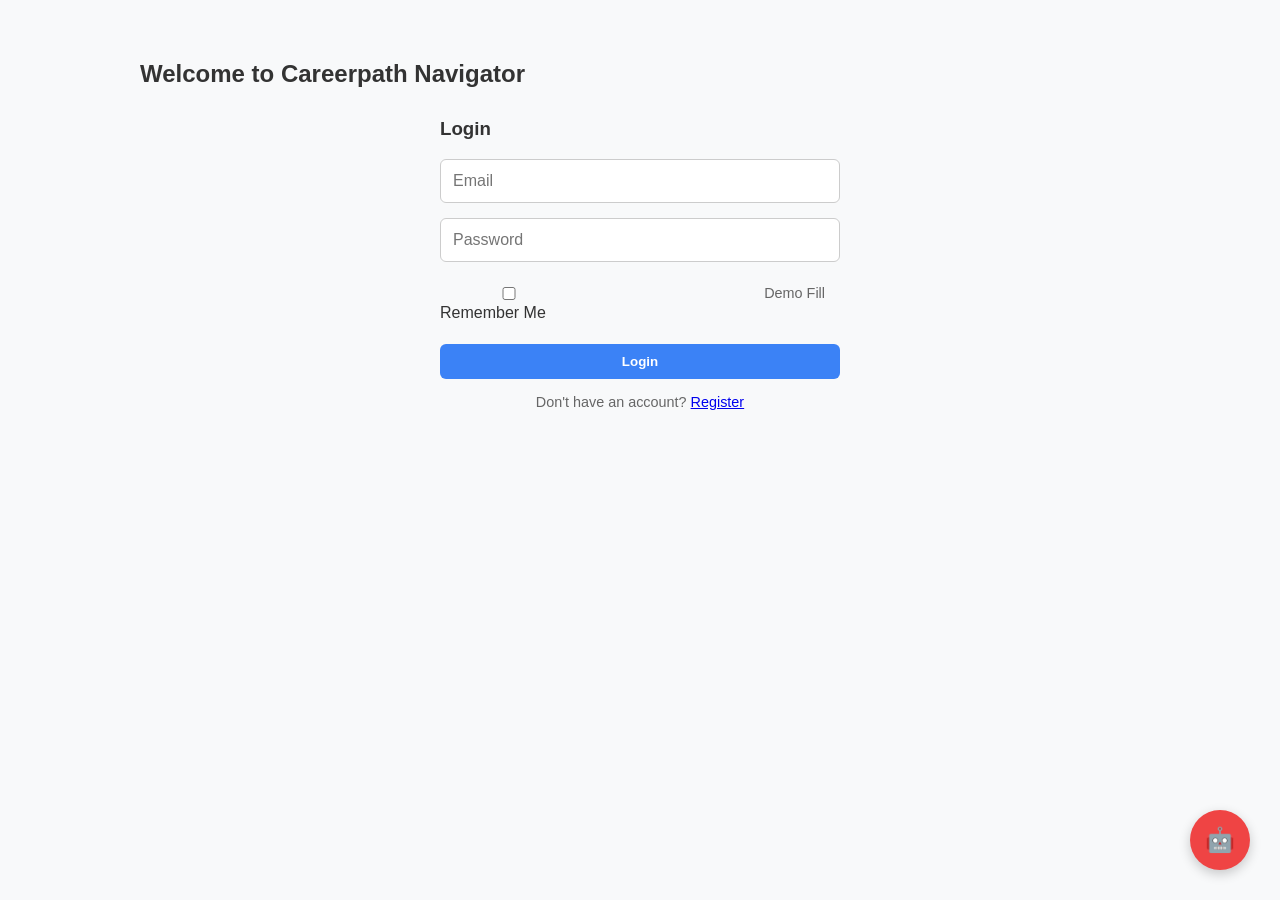
<file: index.html>
<!DOCTYPE html>
<html lang="en">
<head>
    <meta charset="UTF-8" />
    <meta name="viewport" content="width=device-width, initial-scale=1.0"/>
    <title>CareerPath Navigator</title>
    <link rel="stylesheet" href="styles.css">
</head>
<body>

    <div id="topbar" class="topbar">
        <div style="font-size: 1.4em; font-weight: 700;">Careerpath Navigator</div>
        <div class="nav-links">
            <span id="userGreeting" style="margin-right: 15px;">Hi, Guest</span>
            <button id="nav_careers">Careers (LKG to Role)</button>
            <button id="nav_depths">In Depths (Specialization)</button>
            <button id="nav_roadmaps">Roadmaps (Flowcharts)</button>
            <button id="nav_quiz">Quiz</button>
            <button id="nav_dashboard">Dashboard</button>
            <button id="nav_profile">Profile & Resume</button>
            <button id="logoutBtn">Logout</button>
        </div>
    </div>

    <div id="page_auth" class="page-container active">
        <h2>Welcome to Careerpath Navigator</h2>
        <div style="max-width: 400px; margin: 30px auto;">
            <div id="formLogin">
                <h3>Login</h3>
                <div class="form-group"><input type="email" id="login_email" placeholder="Email" required></div>
                <div class="form-group"><input type="password" id="login_pass" placeholder="Password" required></div>
                <div class="form-group" style="display:flex; justify-content:space-between; align-items:center;">
                    <label><input type="checkbox" id="login_remember"> Remember Me</label>
                    <button id="demoFill" class="small btn-back" style="border:none;">Demo Fill</button>
                </div>
                <button id="btnLogin" class="btn" style="width: 100%; margin-bottom: 15px;">Login</button>
                <div class="small" style="text-align: center;">Don't have an account? <a href="#" id="showRegisterLink">Register</a></div>
            </div>
            <div id="formRegister" style="display:none;">
                <h3>Register</h3>
                <div class="form-group"><input type="text" id="reg_name" placeholder="Name" required></div>
                <div class="form-group"><input type="email" id="reg_email" placeholder="Email" required></div>
                <div class="form-group"><input type="password" id="reg_pass" placeholder="Password" required></div>
                <div class="form-group"><label><input type="checkbox" id="reg_remember"> Remember Me</label></div>
                <button id="btnRegister" class="btn" style="width: 100%; margin-bottom: 15px;">Register</button>
                <div class="small" style="text-align: center;">Already have an account? <a href="#" id="showLoginLink">Login</a></div>
            </div>
        </div>
    </div>

    <div id="page_welcome" class="page-container" style="text-align: center;">
        <h2 id="welcomeTitle" style="font-size: 2em; color: #3b82f6;">Welcome!</h2>
        <p id="welcomeSub" style="font-size: 1.2em;">Let's find your perfect career path.</p>
        <div class="panel" style="margin: 40px auto; max-width: 500px;">
            <p style="font-size: 1.1em; font-weight: bold; margin-bottom: 20px;">Start with our quick assessment to get personalized recommendations:</p>
            <button id="btnQuizYes" class="btn" style="margin: 10px;">Start 5-Minute Quiz</button>
            <button id="btnQuizNo" class="btn-back" style="margin: 10px;">Skip & Explore All</button>
        </div>
    </div>
    
    <div id="page_quiz" class="page-container">
        <h2>Career Fit Quiz</h2>
        <div style="margin-bottom: 20px;">
            <span id="qCount"></span>
            <div style="background-color: #e5e7eb; height: 8px; border-radius: 4px; margin-top: 5px;"><div id="quizProgBar" style="height: 8px; background-color: #10b981; width: 0%; transition: width 0.3s; border-radius: 4px;"></div></div>
        </div>
        <div id="quizContent" class="panel"></div>
        <div style="margin-top: 20px; display: flex; justify-content: space-between; align-items:center;">
            <button id="quizPrev" class="btn-back">← Previous</button>
            <div>
                <button id="quizSkip" class="btn-back">Skip</button>
                <button id="quizNext" class="btn">Next →</button>
                <!-- Check result button (hidden until end) -->
                <button id="checkResultBtn" class="btn" style="display:none; margin-left:8px; background-color:#10b981; border-color:#10b981;">Check Result</button>
            </div>
        </div>
    </div>

    <div id="page_results" class="page-container">
        <h2>🎉 Your Personalized Results!</h2>
        <div id="resultArea" style="margin-top: 20px;"></div>
        <div style="margin-top: 30px;">
            <button id="btnSaveResult" class="btn">Save to Dashboard</button>
            <button id="btnGoToCareersFromResults" class="btn-back">Explore All Career Groups</button>
        </div>
    </div>

    <div id="page_careers" class="page-container">
        <h2 style="color: #3b82f6;">Careers: The Full Journey (LKG to Key Role)</h2>
        <p class="small">View the complete life journey, from early education to achieving a major career milestone.</p>
        <input type="text" id="careersSearch" placeholder="Search Career Groups..." style="margin-bottom: 20px;">
        <div id="careersGrid" class="grid-container"></div>
    </div>

    <div id="page_career_detail" class="page-container">
        <button id="detailBack" class="btn-back">← Back to Career Groups</button>
        <h2 id="detailTitle" style="margin-top:10px; color: #3b82f6;"></h2>
        <p id="detailSubtitle" class="small"></p>
        
        <div id="detailRoles" class="panel" style="margin-top:20px;"></div> 

        <div id="detailRoadmap" class="panel" style="margin-top:20px;"></div>
    </div>

    <div id="page_depths" class="page-container">
        <h2 id="depthsTitle" style="color: #10b981;">In Depths: Specialization Tracks</h2>
        <p class="small">Select a Key Role to see detailed specialization paths (e.g., Engineering → AI/ML, Web Dev).</p>
        <input type="text" id="depthsSearch" placeholder="Search Specializations or Roles..." style="margin-bottom: 20px;">
        <div id="depthsGrid" class="grid-container"></div>
    </div>

    <div id="page_depths_detail" class="page-container">
        <button id="depthDetailBack" class="btn-back">← Back to Specializations</button>
        <h2 id="depthDetailTitle" style="margin-top:10px; color: #10b981;"></h2>
        <p id="depthDetailSubtitle" class="small"></p>
        <div id="depthDetailPath" class="panel" style="margin-top:20px;"></div>
    </div>

    <div id="page_roadmaps" class="page-container">
        <h2 style="color: #ef4444;">Roadmaps: Quick Visual Guides (Flowcharts)</h2>
        <p class="small">Get a quick, high-level, step-by-step visual summary of the journey for all major career groups.</p>
        <div id="roadmapsArea"></div>
    </div>
    
    <div id="page_dashboard" class="page-container">
        <h2>Your Dashboard</h2>
        <div class="grid-container" style="grid-template-columns: repeat(auto-fit, minmax(150px, 1fr));">
            <div class="panel">Quizzes Taken: <span id="statQuizzes">0</span></div>
            <div class="panel">Saved Plans: <span id="statPlans">0</span></div>
            <div class="panel">Bookmarks: <span id="statBookmarks">0</span></div>
        </div>
        <div class="panel" style="margin-top: 30px;">
            <h3>Badges</h3>
            <div id="badgesArea" style="display: flex; gap: 10px; flex-wrap: wrap;"></div>
        </div>
    </div>

    <div id="page_profile" class="page-container">
        <h2>Profile & Resume Builder</h2>
        <div class="panel">
            <div class="form-group"><label>Name</label><input type="text" id="profile_name"></div>
            <div class="form-group"><label>Email</label><input type="email" id="profile_email" readonly></div>
            <div class="form-group"><label>Bio</label><textarea id="profile_bio" rows="3"></textarea></div>
            <button id="saveProfile" class="btn">Save Profile</button>
            <button id="exportProfile" class="btn-back">Export Data</button>
        </div>
        <div class="panel" style="margin-top: 20px;">
            <h3>Resume Builder Tool</h3>
            <p class="small">Input your details below to generate a simple, clean resume draft.</p>
            <div class="form-group"><label>Key Skills (Comma-separated)</label><textarea id="resume_skills" rows="2" placeholder="e.g., Python, Data Analysis, Cloud"></textarea></div>
            <div class="form-group"><label>Education</label><textarea id="resume_edu" rows="2" placeholder="e.g., B.Tech, XYZ University"></textarea></div>
            <div class="form-group"><label>Projects/Experience</label><textarea id="resume_projects" rows="3" placeholder="List key projects or jobs"></textarea></div>
            <button id="generateResume" class="btn">Generate Resume Preview</button>
            <button id="downloadResume" class="btn-back">Download (.txt)</button>
            <pre id="resume_preview" style="background:#f4f4f4; padding:15px; margin-top:15px; border-radius: 6px; white-space: pre-wrap;"></pre>
        </div>
    </div>
    
    <div id="page_testimonials" class="page-container">
        <h2>What Our Users Say</h2>
        <div class="panel">"The quiz instantly pointed me to Data Science. A great starting point!" - Priya S.</div>
        <div class="panel">"The 'In Depths' section clearly mapped my next steps after my B.Tech." - Rohan V.</div>
    </div>

    <button id="chatToggle">🤖</button>
    <div id="chatBox">
        <div class="topbar" style="display: flex; padding: 10px; border-radius: 12px 12px 0 0; background-color: #3b82f6;">
            <div style="font-weight: bold;">CareerBot AI</div>
        </div>
        <div id="chatBody"></div>
        <div id="chatInputContainer">
            <input type="text" id="chatInput" placeholder="Ask CareerBot...">
            <button id="chatSend" class="btn">Send</button>
        </div>
    </div>

<script src="script.js"></script>
</body>
</html>
</file>
<file: styles.css>
/* --- Basic Styling for a functional Demo --- */
body { font-family: 'Segoe UI', Tahoma, Geneva, Verdana, sans-serif; margin: 0; background-color: #f8f9fa; color: #333; }
.topbar { display: none; justify-content: space-between; align-items: center; padding: 15px 20px; background-color: #3b82f6; /* Blue */ color: white; box-shadow: 0 2px 8px rgba(0,0,0,0.15); }
.topbar button { background: none; border: 1px solid white; color: white; padding: 8px 12px; border-radius: 6px; cursor: pointer; margin-left: 10px; transition: background 0.3s, transform 0.1s; font-weight: 500;}
.topbar button:hover { background-color: #2563eb; transform: translateY(-1px); }
.page-container { padding: 40px 20px; max-width: 1000px; margin: 0 auto; display: none; min-height: 80vh; }
.page-container.active { display: block; }
.form-group { margin-bottom: 15px; }
.form-group input, .form-group textarea, #careersSearch, #depthsSearch { width: 100%; padding: 12px; border: 1px solid #ccc; border-radius: 6px; box-sizing: border-box; font-size: 1em; }
.btn { background-color: #3b82f6; color: white; padding: 10px 20px; border: none; border-radius: 6px; cursor: pointer; transition: background-color 0.3s; font-weight: bold;}
.btn:hover { background-color: #2563eb; }
.btn-back { background: none; border: 1px solid #3b82f6; color: #3b82f6; padding: 8px 15px; border-radius: 6px; cursor: pointer; margin-bottom: 20px; transition: background-color 0.3s; }
.btn-back:hover { background-color: #e0f2fe; }
.grid-container { display: grid; grid-template-columns: repeat(auto-fill, minmax(280px, 1fr)); gap: 25px; margin-top: 25px; }
.career-card { background-color: white; padding: 20px; border-radius: 10px; box-shadow: 0 4px 12px rgba(0,0,0,0.08); border-left: 6px solid #10b981; /* Green accent */ cursor: pointer; transition: transform 0.2s, box-shadow 0.2s; }
.career-card:hover { transform: translateY(-3px); box-shadow: 0 6px 15px rgba(0,0,0,0.15); }
.panel { background-color: white; padding: 20px; border-radius: 10px; box-shadow: 0 2px 4px rgba(0,0,0,0.05); margin-top: 15px; border: 1px solid #eee; }
.small { font-size: 0.9em; color: #666; }

/* Flowchart Styling for Roadmaps */
.roadmap-flow-container { display: flex; flex-direction: column; align-items: flex-start; margin-top: 15px; }
.flow-step { background-color: #d1fae5; color: #065f46; padding: 12px 20px; border-radius: 8px; margin-bottom: 15px; font-weight: 600; position: relative; width: 80%; box-shadow: 0 1px 3px rgba(0,0,0,0.1); }
.flow-step:not(:last-child)::after {
    content: '⬇';
    position: absolute;
    bottom: -20px;
    left: 50%;
    transform: translateX(-50%);
    color: #10b981;
    font-size: 1.2em;
}
/* Path Steps Styling (for Careers & Depths Detail) */
.path-step { 
    background-color: #eff6ff; /* Light Blue */
    border-left: 4px solid #3b82f6;
    padding: 10px; 
    margin-bottom: 8px; 
    border-radius: 4px;
    font-weight: 500;
}

/* Quiz specific */
.question { font-weight: 700; font-size: 1.1em; margin-bottom: 12px; }
.choices { display:flex; flex-direction: column; gap: 10px; }
.choice { padding: 12px; border-radius: 8px; border: 1px solid #e5e7eb; cursor: pointer; background:white; }
.choice:hover { background:#f1f5f9; }
.choice.selected { border: 2px solid rgba(59,130,246,0.8); background: #eef2ff; }

/* Chatbot Styling */
#chatToggle { position: fixed; bottom: 30px; right: 30px; width: 60px; height: 60px; border-radius: 50%; background-color: #ef4444; /* Red for attention */ color: white; border: none; font-size: 24px; cursor: pointer; box-shadow: 0 4px 12px rgba(0,0,0,0.2); z-index: 1001; }
#chatBox { position: fixed; bottom: 100px; right: 30px; width: 320px; height: 450px; background: white; border-radius: 12px; box-shadow: 0 6px 16px rgba(0,0,0,0.25); display: none; flex-direction: column; overflow: hidden; z-index: 1000; }
#chatBody { flex-grow: 1; padding: 15px; overflow-y: auto; background-color: #f7f7f7; }
#chatInputContainer { display: flex; padding: 10px; border-top: 1px solid #eee; }
#chatInput { flex-grow: 1; margin-right: 10px; padding: 8px; border-radius: 4px; }
#chatSend { padding: 8px 12px; }

/* Result overlay / centered card */
.result-card-overlay {
    position: fixed;
    inset: 0;
    background: rgba(0,0,0,0.45);
    display:flex;
    align-items:center;
    justify-content:center;
    z-index: 2000;
}
.result-card {
    background: white;
    width: min(720px, 92%);
    border-radius: 12px;
    padding: 22px;
    box-shadow: 0 12px 40px rgba(0,0,0,0.35);
    max-height: 90vh;
    overflow:auto;
}
.result-card h3 { margin: 0 0 10px 0; color: #ef4444; }
.result-card .rec-list { display:flex; gap: 12px; flex-direction: column; margin-top:10px; }
.result-card .rec-item { padding:12px; border-radius:8px; border:1px solid #eee; background:#fff; display:flex; justify-content:space-between; align-items:center; }
.result-card .rec-item .info { max-width:76%; }
.result-card .close-btn { background: none; border: 1px solid #ddd; padding: 8px 12px; border-radius: 8px; cursor:pointer; }
.center-note { text-align:center; color:#555; margin-top:8px; font-size:0.95em; }

/* Resume Preview Styling */
#resume_preview {
    background: white;
    border: 1px solid #ddd;
    padding: 20px;
    margin-top: 15px;
    border-radius: 6px;
    white-space: pre-wrap;
    font-family: 'Courier New', monospace;
    line-height: 1.5;
    display: none;
}

/* Skill badges */
.skill-badge {
    background: #d1fae5;
    color: #065f46;
    padding: 4px 8px;
    border-radius: 4px;
    font-size: 0.8em;
    margin: 2px;
    display: inline-block;
}

/* small responsive tweaks */
@media (max-width:600px){
    .flow-step { width: 100%; }
    .result-card { padding: 16px; }
}
</file>
